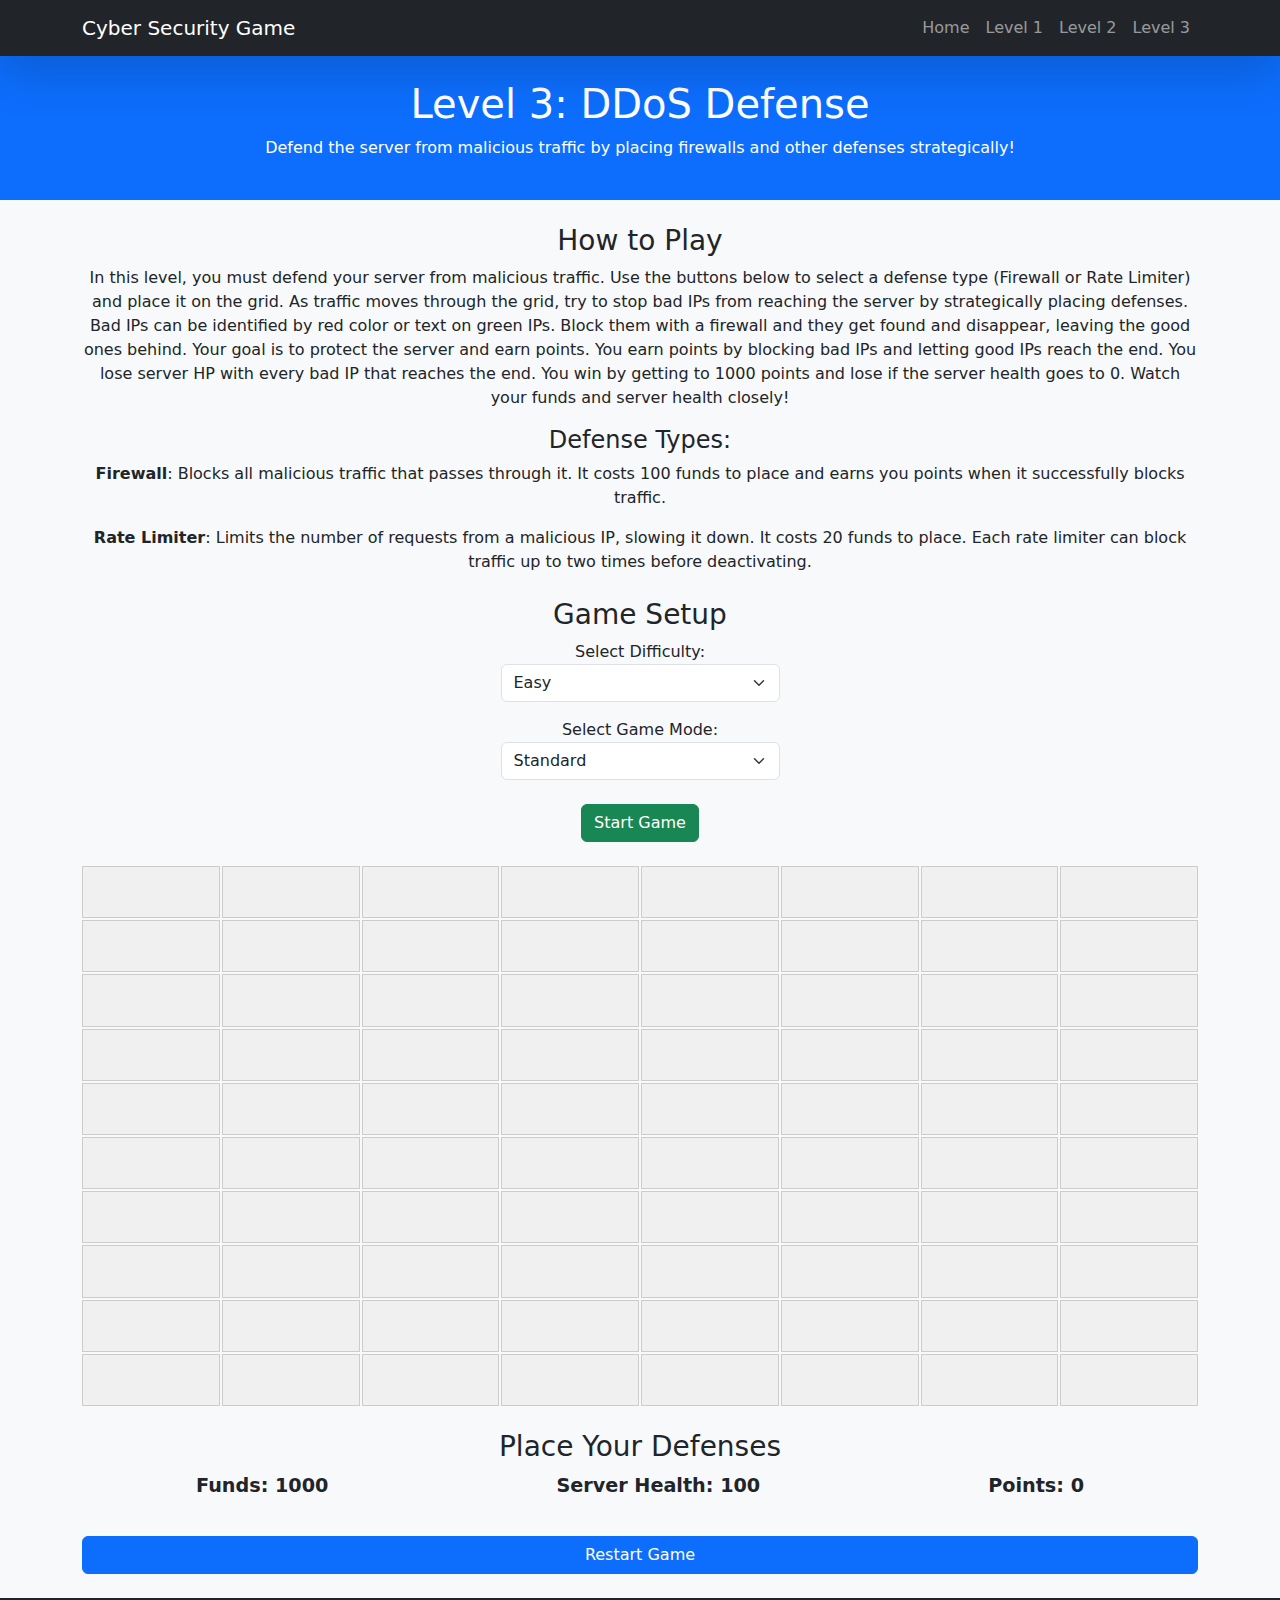
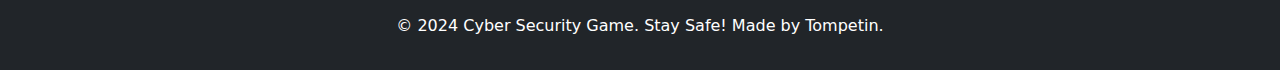
<file: levels/level3/level3.html>
<!DOCTYPE html>
<html lang="en">

<head>
    <meta charset="UTF-8">
    <meta name="viewport" content="width=device-width, initial-scale=1.0">
    <title>Level 3: DDoS Defense</title>
    <link href="https://cdn.jsdelivr.net/npm/bootstrap@5.3.2/dist/css/bootstrap.min.css" rel="stylesheet">
    <script src="https://cdn.jsdelivr.net/npm/bootstrap@5.3.2/dist/js/bootstrap.bundle.min.js" defer></script>
    <link rel="stylesheet" href="level3.css">
    <script src="level3.js" defer></script>
</head>

<body>
    <!-- Navbar -->
    <nav class="navbar navbar-expand-lg navbar-dark bg-dark shadow-lg">
        <div class="container">
            <a class="navbar-brand" href="#">Cyber Security Game</a>
            <button class="navbar-toggler" type="button" data-bs-toggle="collapse" data-bs-target="#navbarNav">
                <span class="navbar-toggler-icon"></span>
            </button>
            <div class="collapse navbar-collapse" id="navbarNav">
                <ul class="navbar-nav ms-auto">
                    <li class="nav-item"><a class="nav-link" href="../../index.html">Home</a></li>
                    <li class="nav-item"><a class="nav-link" href="../level1/level1.html">Level 1</a></li>
                    <li class="nav-item"><a class="nav-link" href="../level2/level2.html">Level 2</a></li>
                    <li class="nav-item"><a class="nav-link" href="../level3/level3.html">Level 3</a></li>
                </ul>
            </div>
        </div>
    </nav>

    <header class="bg-primary text-white text-center py-4">
        <div class="container">
            <h1>Level 3: DDoS Defense</h1>
            <p>Defend the server from malicious traffic by placing firewalls and other defenses strategically!</p>
        </div>
    </header>

    <main class="container mt-4">
        <!-- Game Instructions Section -->
        <div class="text-center mb-4" id="gameExplanation">
            <h3>How to Play</h3>
            <p>In this level, you must defend your server from malicious traffic. Use the buttons below to select a defense type (Firewall or Rate Limiter) and place it on the grid. As traffic moves through the grid, try to stop bad IPs from reaching the server by strategically placing defenses. Bad IPs can be identified by red color or text on green IPs. Block them with a firewall and they get found and disappear, leaving the good ones behind. Your goal is to protect the server and earn points. You earn points by blocking bad IPs and letting good IPs reach the end. You lose server HP with every bad IP that reaches the end. You win by getting to 1000 points and lose if the server health goes to 0. Watch your funds and server health closely!</p>

            <h4>Defense Types:</h4>
            
                <p><strong>Firewall</strong>: Blocks all malicious traffic that passes through it. It costs 100 funds to place and earns you points when it successfully blocks traffic.</p>
                <p><strong>Rate Limiter</strong>: Limits the number of requests from a malicious IP, slowing it down. It costs 20 funds to place. Each rate limiter can block traffic up to two times before deactivating.</p>
            <!--<p><strong>Traffic Analyzer</strong>: Identifies and marks malicious IPs for easier detection. It costs 70 funds to place. This tool helps you monitor traffic and prepare for defense placement.</p> -->
            
        </div>
        <!-- Difficulty and Game Mode Chooser -->
        <div id="gameSetup" class="text-center mb-4">
            <h3>Game Setup</h3>
            <div>
                <label for="difficultySelect">Select Difficulty:</label>
                <select id="difficultySelect" class="form-select w-25 mx-auto">
                    <option value="Easy" selected>Easy</option>
                    <option value="Medium">Medium</option>
                    <option value="Hard">Hard</option>
                </select>
            </div>
            <div class="mt-3">
                <label for="gameModeSelect">Select Game Mode:</label>
                <select id="gameModeSelect" class="form-select w-25 mx-auto">
                    <option value="Standard" selected>Standard</option>
                    <option value="Infinite">Infinite</option>
                </select>
            </div>
        </div>
        <!-- Start Game Button -->
        <div class="text-center mb-4">
            <button class="btn btn-success" id="startButton">Start Game</button>
        </div>

        <div class="game-area" id="gameArea">
            <div class="grid-container">
                <!-- Grid cells will be dynamically generated -->
            </div>
        </div>
        
        <!-- Defense Controls -->
        <div class="controls mt-4 text-center">
            <h3>Place Your Defenses</h3>
            <button id="hide" style="display: none;" class="btn btn-warning me-2" onclick="selectDefense('firewall')">Firewall (100)</button>
            <button id="hide2" style="display: none;" class="btn btn-success me-2" onclick="selectDefense('rateLimiter')">Rate Limiter (20)</button>
            <!--<button class="btn btn-info me-2" onclick="selectDefense('analyzer')">Traffic Analyzer (70)</button>-->
        </div>
        
        <!-- Game Stats -->
        <div class="stats">
            <p>Funds: <span id="funds">1000</span></p>
            <p>Server Health: <span id="serverHealth">100</span></p>
            <p>Points: <span id="points">0</span></p>
        </div>

        <!-- Restart Button -->
        <button id="restartButton" class="btn btn-primary" onclick="restartGame()">Restart Game</button>
    </main>
    <!-- Footer -->
    <footer class="bg-dark text-white text-center py-3 mt-4">
        <p>&copy; 2024 Cyber Security Game. Stay Safe! Made by Tompetin.</p>
    </footer>
</body>

</html>
</file>
<file: levels/level3/level3.css>
/* level3.css */
body {
    background-color: #f8f9fa;
}

.game-area {
    width: 100%;
    display: flex;
    justify-content: center;
    margin-top: 20px;
}

.grid-container {
    display: grid;
    grid-template-columns: repeat(8, 1fr); /* Same number of columns */
    grid-gap: 2px;
    width: 100%;
    height: 60vh; /* Adjust height for longer grid */
}

.grid-item {
    position: relative; /* Allows labels to stay inside cells */
    background-color: #f0f0f0;
    border: 1px solid #ccc;
    display: flex;
    align-items: center;
    justify-content: center;
    overflow: hidden; /* Prevents text overflow */
}

.firewall {
    background-color: #f1f504; /* Red for Firewall */
}

.rate-limiter {
    background-color: #4ef09a; /* Yellow for Rate Limiter */
}

.analyzer {
    background-color: #5bc0de; /* Blue for Analyzer */
}

.malicious {
    background-color: #ff6b6b; /* Red for bad IPs */
    z-index: 2; /* Always on top */
}

.normal {
    background-color: #6bff6b; /* Green for good IPs */
    z-index: 1; /* Lower layer */
}

.stats {
    display: flex;
    justify-content: space-around;
    margin-bottom: 10px;
    font-size: 1.2rem;
    font-weight: bold;
}

#restartButton {
    margin-top: 20px;
    display: block;
    width: 100%;
}

.ip-label {
    font-size: 0.9rem;
    font-weight: bold;
    pointer-events: none;
    text-align: center;
}
</file>
